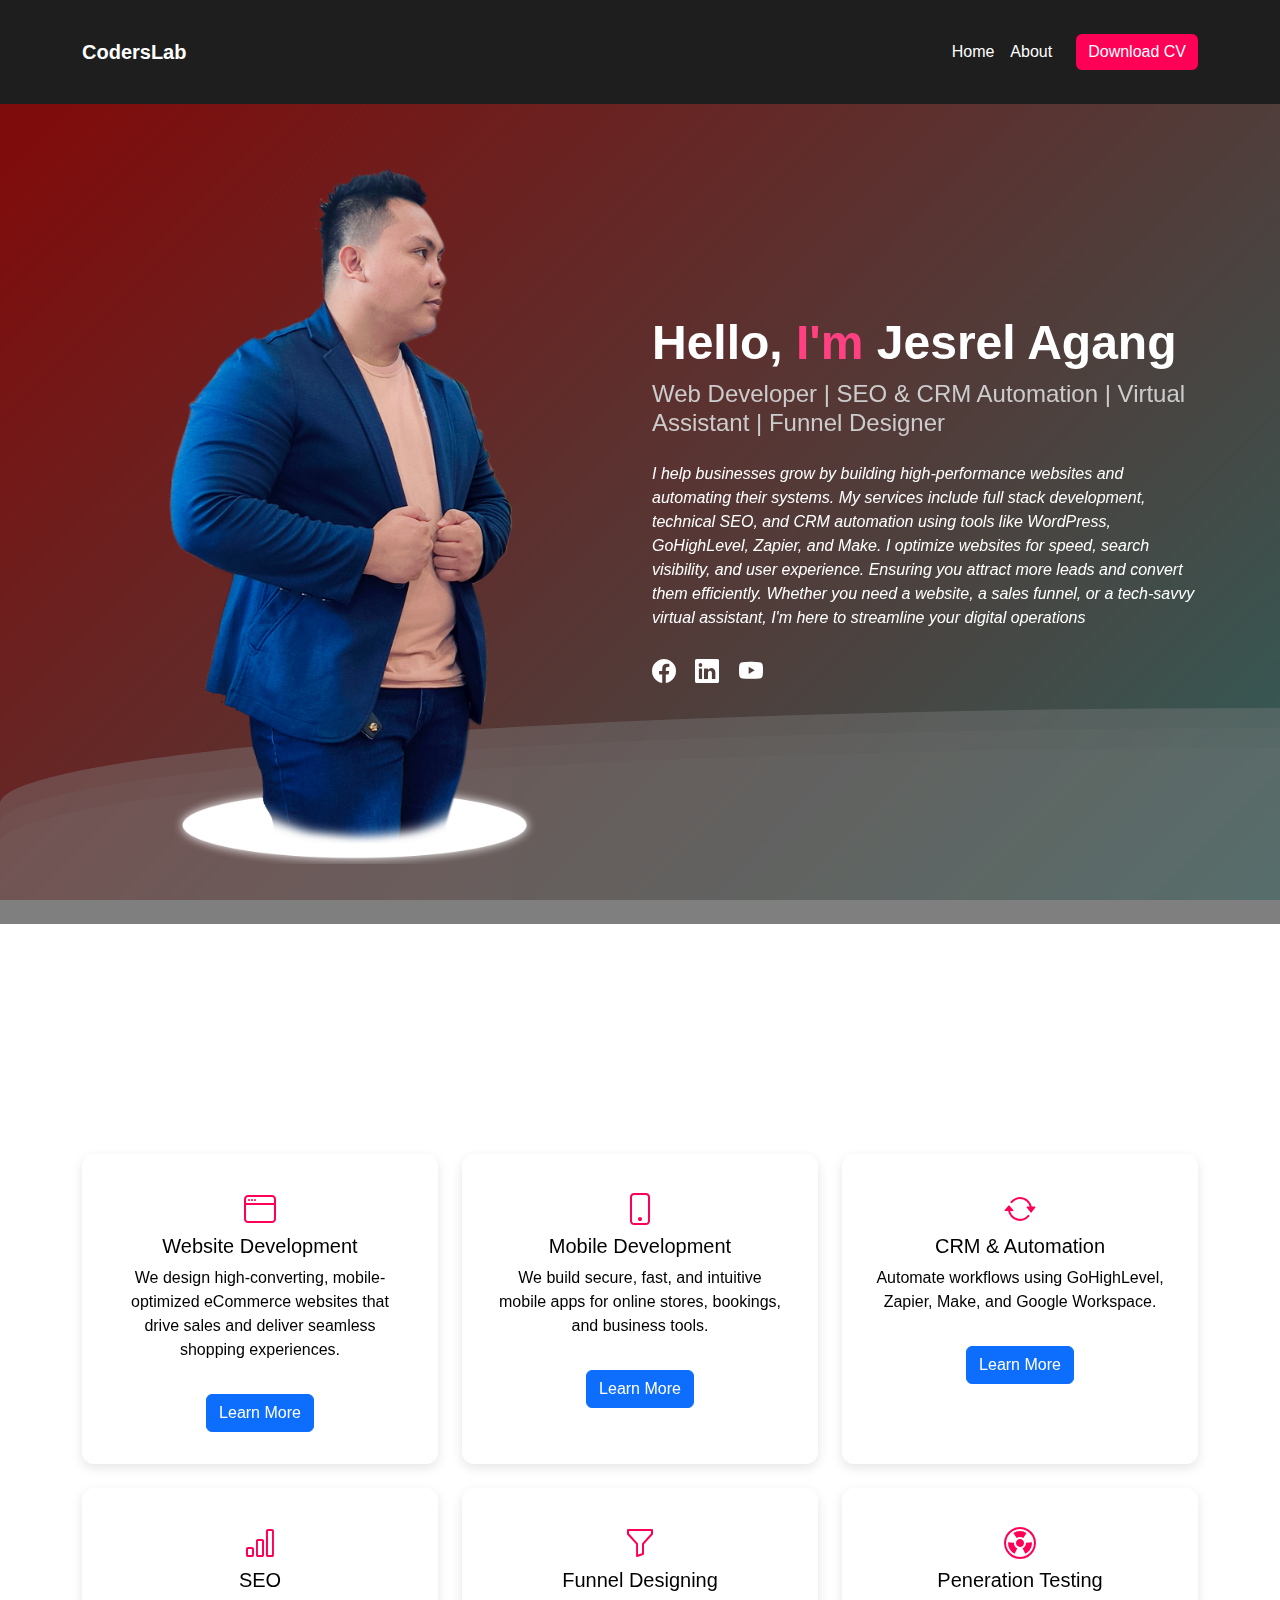
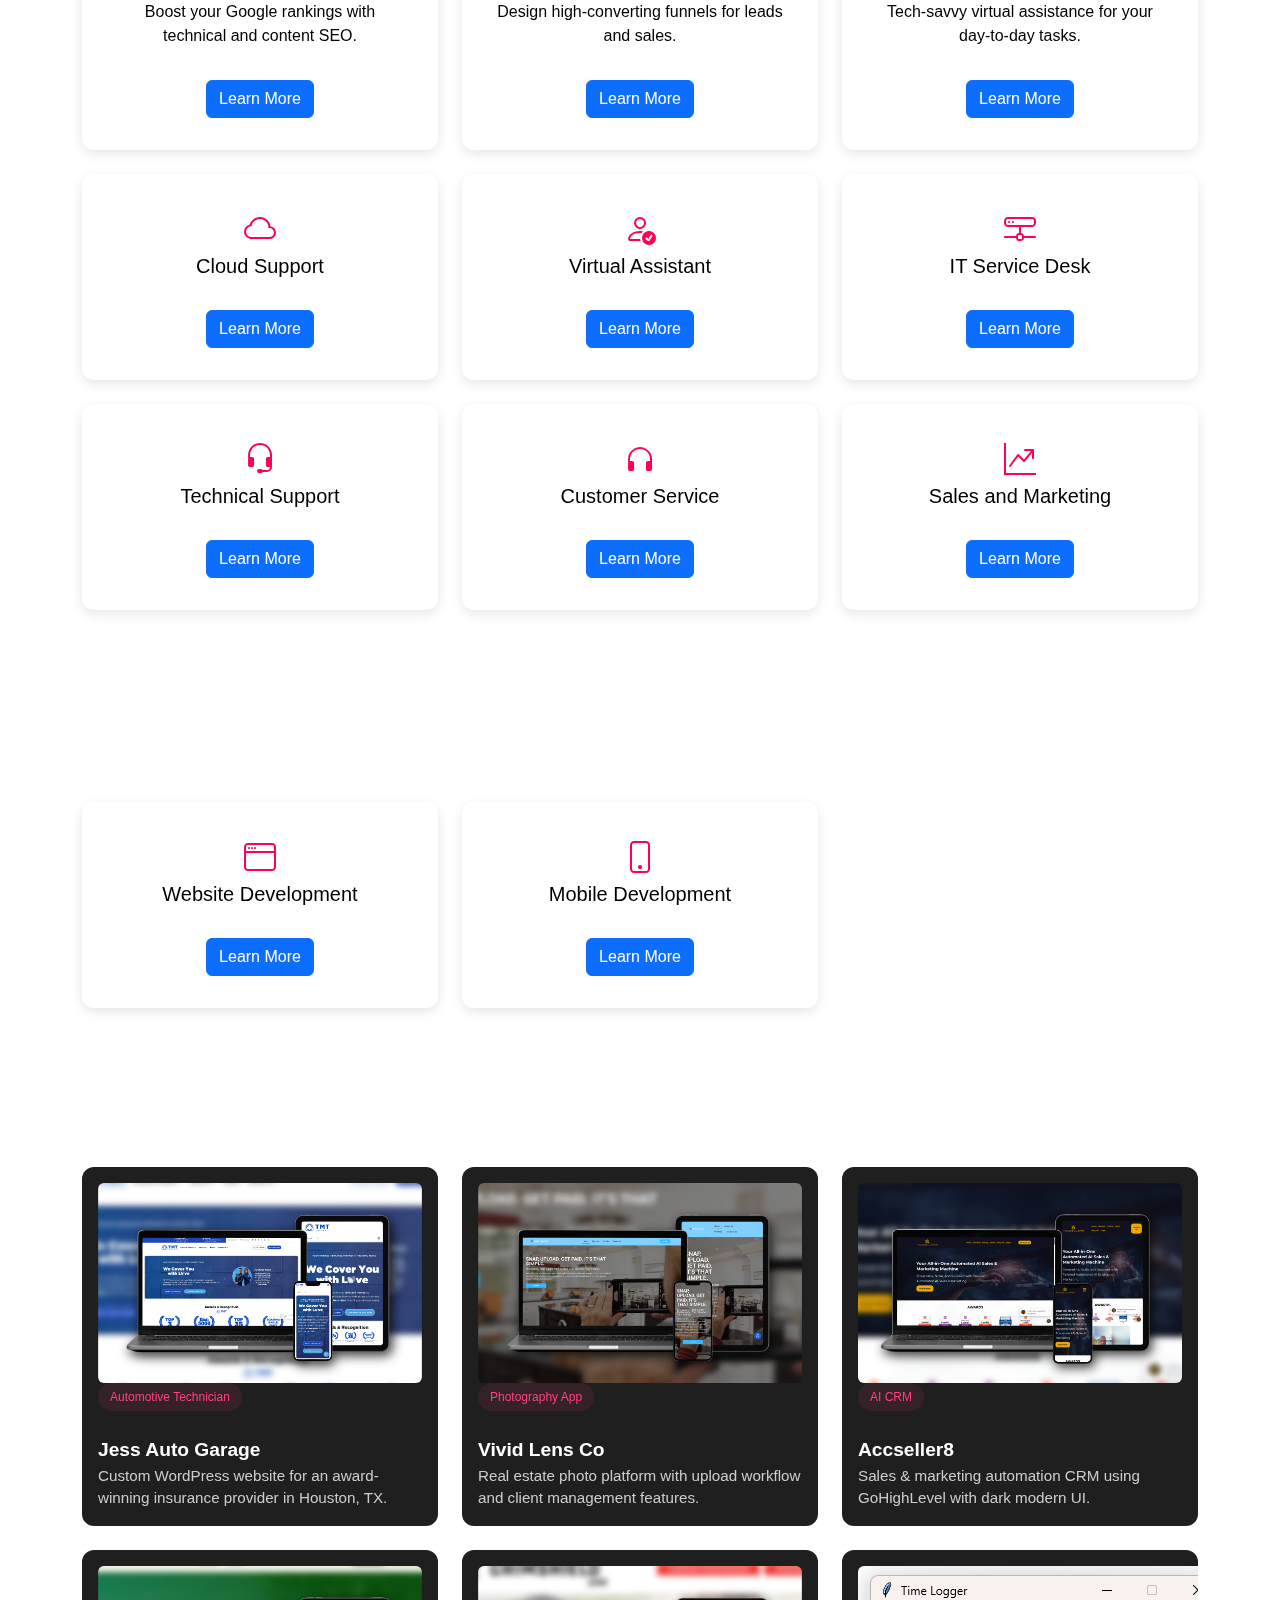
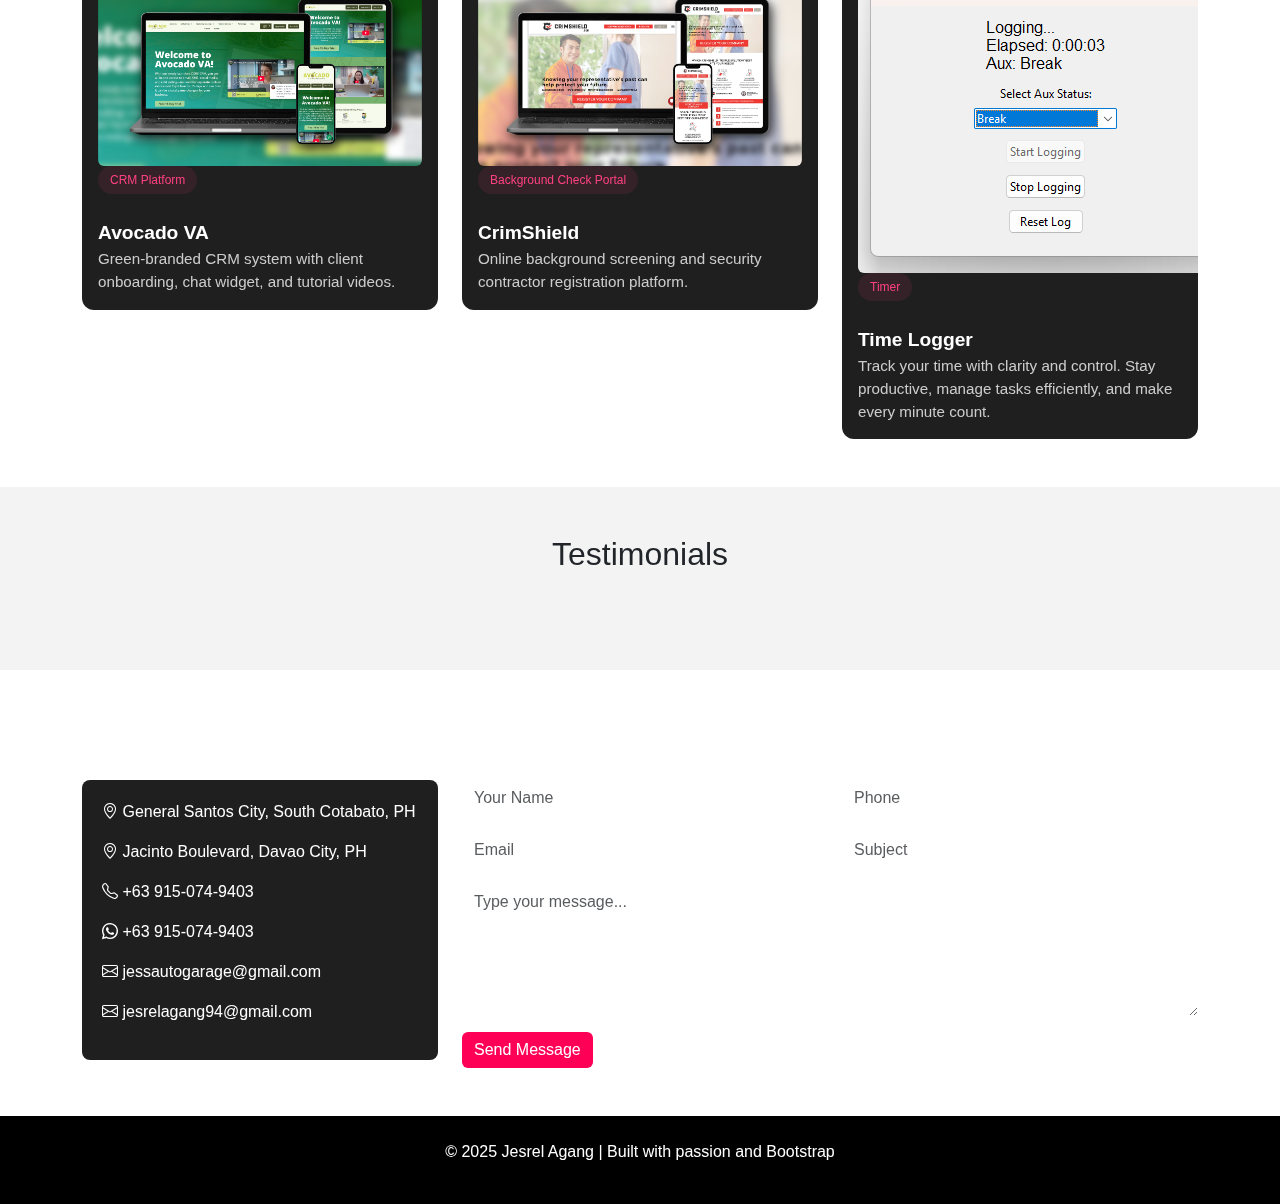
<file: index.html>
<!DOCTYPE html>
<html lang="en">
<head>
  <meta charset="UTF-8">
  <meta name="viewport" content="width=device-width, initial-scale=1.0">
  <title>Jesrel Agang | Full Stack Developer</title>
  <link href="https://cdn.jsdelivr.net/npm/bootstrap@5.3.0/dist/css/bootstrap.min.css" rel="stylesheet">
  <link rel="stylesheet" href="https://cdn.jsdelivr.net/npm/bootstrap-icons@1.10.5/font/bootstrap-icons.css">
  <link rel="stylesheet" href="https://cdnjs.cloudflare.com/ajax/libs/animate.css/4.1.1/animate.min.css"/>
  <link href="assets/css/app.css" rel="stylesheet">
</head>
<body>
  <!-- Animated Background Waves -->
  <div class="wave"></div>
  <div class="wave"></div>
  <div class="wave"></div>
  <div class="wave"></div>
  <div class="wave"></div>
  <div class="wave"></div>
  

  <nav class="navbar navbar-expand-lg ">
    <div class="container">
      <a class="navbar-brand fw-bold" href="#">CodersLab</a>
      <button class="navbar-toggler" type="button" data-bs-toggle="collapse" data-bs-target="#navbarNav">
        <span class="navbar-toggler-icon"></span>
      </button>
      <div class="collapse navbar-collapse" id="navbarNav">
        <ul class="navbar-nav ms-auto">
          <li class="nav-item"><a class="nav-link" href="index.html">Home</a></li>
          <!-- <li class="nav-item"><a class="nav-link" href="coming-soon.html">Services</a></li>
          <li class="nav-item"><a class="nav-link" href="coming-soon.html">Portfolio</a></li>
          <li class="nav-item"><a class="nav-link" href="#contact">Contact</a></li>
          <li class="nav-item"><a class="nav-link" href="coming-soon.html">Testimonials</a></li>
          <li class="nav-item"><a class="nav-link" href="coming-soon.html">FAQs</a></li> -->
          <li class="nav-item"><a class="nav-link" href="about.html">About</a></li>
        </ul>
        <a href="#" class="btn btn-brand ms-3 animate__animated animate__swing animate__infinite">Download CV</a>
      </div>
    </div>
  </nav>

  <section class="hero animate-on-scroll">
    <div class="container">
      <div class="row align-items-center">
        <div class="col-md-6 text-center">
          <img src="assets/img/image1.png" alt="Jesrel Agang" class="img-fluid animate__animated animate__bounceInLeft" style="max-height: 700px;">
        </div>
        <div class="col-md-6">
          <h1 class="animate__animated animate__bounceInRight">Hello, <span style="color: #ff0057">I'm</span> Jesrel Agang</h1>
          <h4 class="animate__animated animate__bounceInRight">Web Developer | SEO & CRM Automation | Virtual Assistant | Funnel Designer</h4>
          <p class="mt-4 animate__animated animate__bounceInUp"><i>I help businesses grow by building high-performance websites and automating their systems. 
            My services include full stack development, technical SEO, and CRM automation using tools like WordPress, 
            GoHighLevel, Zapier, and Make. I optimize websites for speed, search visibility, and user experience. 
            Ensuring you attract more leads and convert them efficiently. Whether you need a website, a sales funnel, 
            or a tech-savvy virtual assistant, I'm here to streamline your digital operations</i></p>
          <div class="social-icons my-4 animate__animated animate__flipInY">
            <a href="https://www.facebook.com/profile.php?id=61575761345844" target="_blank" rel="noopener"><i class="bi bi-facebook"></i></a>
            <a href="https://www.linkedin.com/in/jesrelagang/" target="_blank" rel="noopener"><i class="bi bi-linkedin"></i></a>
            <a href="https://www.youtube.com/@CodersLab-j6n" target="_blank" rel="noopener"><i class="bi bi-youtube"></i></a>
          </div>
        </div>
      </div>
    </div>
  </section>

  <!-- <section class="stats py-5">
    <div class="container">
      <div class="row">
        <div class="col">
          <div class="number">10+</div>
          <div class="label">Years of Experience</div>
        </div>
        <div class="col">
          <div class="number">500+</div>
          <div class="label">Global Clients</div>
        </div>
        <div class="col">
          <div class="number">25+</div>
          <div class="label">Awards & Projects</div>
        </div>
      </div>
    </div>
  </section> -->

  <section id="services" class="section py-5 animate-on-scroll">
    <div class="container">
      <h2 class="text-white mb-5 text-center"><b>What I Do?</b></h2>
      <h1 class="text-white mb-5 text-center"><b>Professional Skills</b></h1>

      <!-- Replace all service cards inside #services with this -->
      <div class="row g-4">
        <div class="col-md-4">
          <div class="service-card h-100">
            <i class="bi bi-window"></i>
            <h5 id="webdev-title">Website Development</h5>
            <p id="webdev-desc" class="animate__animated animate__fadeIn"></p>
            <a href="services.html" class="btn btn-primary mt-3">Learn More</a>
          </div>
        </div>
        <div class="col-md-4">
          <div class="service-card h-100">
            <i class="bi bi-phone"></i>
            <h5 id="mobile-title">Mobile Development</h5>
            <p id="mobile-desc" class="animate__animated animate__fadeIn"></p>
            <a href="services.html" class="btn btn-primary mt-3">Learn More</a>
          </div>
        </div>
        <div class="col-md-4">
          <div class="service-card h-100">
            <i class="bi bi-arrow-repeat"></i>
            <h5 id="automation-title">CRM & Automation</h5>
            <p id="automation-desc" class="animate__animated animate__fadeIn"></p>
            <a href="services.html" class="btn btn-primary mt-3">Learn More</a>
          </div>
        </div>
        <div class="col-md-4">
          <div class="service-card h-100">
            <i class="bi bi-bar-chart"></i>
            <h5 id="seo-title">SEO</h5>
            <p id="seo-desc" class="animate__animated animate__fadeIn"></p>
            <a href="services.html" class="btn btn-primary mt-3">Learn More</a>
          </div>
        </div>
        <div class="col-md-4">
          <div class="service-card h-100">
            <i class="bi bi-funnel"></i>
            <h5 id="funnel-title">Funnel Designing</h5>
            <p id="funnel-desc" class="animate__animated animate__fadeIn"></p>
            <a href="services.html" class="btn btn-primary mt-3">Learn More</a>
          </div>
        </div>
        <div class="col-md-4">
          <div class="service-card h-100">
            <i class="bi bi-radioactive"></i>
            <h5 id="va-title">Peneration Testing</h5>
            <p id="va-desc" class="animate__animated animate__fadeIn"></p>
            <a href="services.html" class="btn btn-primary mt-3">Learn More</a>
          </div>
        </div>
        <div class="col-md-4">
          <div class="service-card h-100">
            <i class="bi bi-cloud"></i>
            <h5 id="va-title">Cloud Support</h5>
            <p id="va-desc" class="animate__animated animate__fadeIn"></p>
            <a href="services.html" class="btn btn-primary mt-3">Learn More</a>
          </div>
        </div>
        <div class="col-md-4">
          <div class="service-card h-100">
            <i class="bi bi-person-check"></i>
            <h5 id="va-title">Virtual Assistant</h5>
            <p id="va-desc" class="animate__animated animate__fadeIn"></p>
            <a href="services.html" class="btn btn-primary mt-3">Learn More</a>
          </div>
        </div>
        <div class="col-md-4">
          <div class="service-card h-100">
            <i class="bi bi-hdd-network"></i>
            <h5 id="va-title">IT Service Desk</h5>
            <p id="va-desc" class="animate__animated animate__fadeIn"></p>
            <a href="services.html" class="btn btn-primary mt-3">Learn More</a>
          </div>
        </div>
        <div class="col-md-4">
          <div class="service-card h-100">
            <i class="bi bi-headset"></i>
            <h5 id="va-title">Technical Support</h5>
            <p id="va-desc" class="animate__animated animate__fadeIn"></p>
            <a href="services.html" class="btn btn-primary mt-3">Learn More</a>
          </div>
        </div>
        <div class="col-md-4">
          <div class="service-card h-100">
            <i class="bi bi-headphones"></i>
            <h5 id="va-title">Customer Service</h5>
            <p id="va-desc" class="animate__animated animate__fadeIn"></p>
            <a href="services.html" class="btn btn-primary mt-3">Learn More</a>
          </div>
        </div>
        <div class="col-md-4">
          <div class="service-card h-100">
            <i class="bi bi-graph-up-arrow"></i>
            <h5 id="va-title">Sales and Marketing</h5>
            <p id="va-desc" class="animate__animated animate__fadeIn"></p>
            <a href="services.html" class="btn btn-primary mt-3">Learn More</a>
          </div>
        </div>
      </div>
    </div>
  </section>

  <section id="services" class="section py-5 animate-on-scroll">
    <div class="container">
      <h1 class="text-white mb-5 text-center"><b>Technical Skills</b></h1>

      <!-- Replace all service cards inside #services with this -->
      <div class="row g-4">
        <div class="col-md-4">
          <div class="service-card h-100">
            <i class="bi bi-window"></i>
            <h5 id="webdev-title">Website Development</h5>
            <p id="webdev-desc" class="animate__animated animate__fadeIn"></p>
            <a href="services.html" class="btn btn-primary mt-3">Learn More</a>
          </div>
        </div>
        <div class="col-md-4">
          <div class="service-card h-100">
            <i class="bi bi-phone"></i>
            <h5 id="mobile-title">Mobile Development</h5>
            <p id="mobile-desc" class="animate__animated animate__fadeIn"></p>
            <a href="services.html" class="btn btn-primary mt-3">Learn More</a>
          </div>
        </div>
        
      </div>
    </div>
  </section>

  <section class="container py-5 animate-on-scroll">
    <h2 class="text-white text-center mb-4 animate__animated animate__fadeInDown"><b>My Featured Projects</b></h2>
    <div class="row g-4">

      <!-- TMT Insurance -->
      <div class="col-md-4">
        <div class="project-card p-3">
          <img src="assets/img/tmt-insurance.png" alt="TMT Insurance" class="project-img rounded">
          <div class="tag">Automotive Technician</div>
          <div class="project-title">Jess Auto Garage</div>
          <div class="project-desc">Custom WordPress website for an award-winning insurance provider in Houston, TX.</div>
        </div>
      </div>

      <!-- Vivid Lens Co -->
      <div class="col-md-4">
        <div class="project-card p-3">
          <img src="assets/img/vivid-lens.png" alt="Vivid Lens Co" class="project-img rounded">
          <div class="tag">Photography App</div>
          <div class="project-title">Vivid Lens Co</div>
          <div class="project-desc">Real estate photo platform with upload workflow and client management features.</div>
        </div>
      </div>

      <!-- Accseller8 -->
      <div class="col-md-4">
        <div class="project-card p-3">
          <img src="assets/img/accseller8.png" alt="Accseller8" class="project-img rounded">
          <div class="tag">AI CRM</div>
          <div class="project-title">Accseller8</div>
          <div class="project-desc">Sales & marketing automation CRM using GoHighLevel with dark modern UI.</div>
        </div>
      </div>

      <!-- Avocado VA -->
      <div class="col-md-4">
        <div class="project-card p-3">
          <img src="assets/img/avocado-va.png" alt="Avocado VA" class="project-img rounded">
          <div class="tag">CRM Platform</div>
          <div class="project-title">Avocado VA</div>
          <div class="project-desc">Green-branded CRM system with client onboarding, chat widget, and tutorial videos.</div>
        </div>
      </div>

      <!-- Crimshield -->
      <div class="col-md-4">
        <div class="project-card p-3">
          <img src="assets/img/crimshield.png" alt="CrimShield" class="project-img rounded">
          <div class="tag">Background Check Portal</div>
          <div class="project-title">CrimShield</div>
          <div class="project-desc">Online background screening and security contractor registration platform.</div>
        </div>
      </div>

      <!-- Tori Skin -->
      <!-- <div class="col-md-4">
        <div class="project-card p-3">
          <a href="https://jessautogarage.github.io/porfolio-tori-ecommerce/" target="_blank" rel="noopener"><img src="assets/img/tori-skin.jpg" alt="Tori Skin" class="project-img rounded"></a>
          <div class="tag">Ecommerce</div>
          <div class="project-title">Tori Skin</div>
          <div class="project-desc">Ecommerce beauty products. Shop confidently, embrace self-care, and let your inner radiance shine.</div>
        </div>
      </div> -->

      
      <div class="col-md-4">
        <div class="project-card p-3">
          <a href="#" target="_blank" rel="noopener"><img src="assets/img/timelogger.png" alt="Time Logger" class="timelogger-img rounded"></a>
          <div class="tag">Timer</div>
          <div class="project-title">Time Logger</div>
          <div class="project-desc">Track your time with clarity and control. Stay productive, manage tasks efficiently, and make every minute count.</div>
        </div>
      </div>

      <!-- <div class="col-md-4">
        <div class="project-card p-3">
          <a href="#" target="_blank" rel="noopener"><img src="assets/img/ghl/1.png" alt="Time Logger" class="timelogger-img rounded"></a>
          <div class="tag">GHL</div>
          <div class="project-title">Time Logger</div>
          <div class="project-desc">All GHL Automations.</div>
        </div>
      </div> -->

    </div>
  </section>


  <section class="testimonials-section py-5 animate-on-scroll" style="background-color: #f3f3f3;">
    <div class="container">
      <h2 class="text-center mb-5">Testimonials</h2>
      <div class="row g-4">
        <!-- Elfsight Google Reviews | Untitled Google Reviews -->
        <script src="https://static.elfsight.com/platform/platform.js" async></script>
        <div class="elfsight-app-2e6d9a6b-aa36-4592-ad84-532c26dd3b9d" data-elfsight-app-lazy></div>
      </div>
    </div>
  </section>
  


  <section id="contact" class="section pt-5 animate-on-scroll">
    <div class="container">
      <h2 class="text-white mb-4 text-center"><b>Contact Me</b></h2>
      <div class="row g-4">
        <div class="col-md-4">
          <div class="contact-box text-white">
            <p><i class="bi bi-geo-alt"></i> General Santos City, South Cotabato, PH</p>
            <p><i class="bi bi-geo-alt"></i> Jacinto Boulevard, Davao City, PH</p>
            <p><i class="bi bi-telephone"></i> +63 915-074-9403</p>
            <p><i class="bi bi-whatsapp"></i> +63 915-074-9403</p>
            <p><i class="bi bi-envelope"></i> jessautogarage@gmail.com</p>
            <p><i class="bi bi-envelope"></i> jesrelagang94@gmail.com</p>
          </div>
        </div>
        <div class="col-md-8">
          <form id="contact-form" action="https://hook.us2.make.com/wc31hjaamu5b67newk23n2xit1emgisp" method="POST">
            <div class="row mb-3">
              <div class="col">
                <input type="text" class="form-control bg-white text-dark" placeholder="Your Name" name="name" required>
              </div>
              <div class="col">
                <input type="text" class="form-control bg-white text-dark" placeholder="Phone" name="phone">
              </div>
            </div>
            <div class="row mb-3">
              <div class="col">
                <input type="email" class="form-control bg-white text-dark" placeholder="Email" name="email" required>
              </div>
              <div class="col">
                <input type="text" class="form-control bg-white text-dark" placeholder="Subject" name="subject">
              </div>
            </div>
            <div class="mb-3">
              <textarea class="form-control bg-white text-dark" rows="5" placeholder="Type your message..." name="message" required></textarea>
            </div>
            <button id="submit-btn" type="submit" class="btn btn-brand">
              <span id="btn-text">Send Message</span>
              <span id="btn-spinner" class="spinner-border spinner-border-sm d-none" role="status" aria-hidden="true"></span>
            </button>
          </form>
          <!-- Success Message Container -->
          <div id="form-success" class="alert alert-success mt-3 d-none">
            ✅ Your message has been sent! Thank you.
          </div>
        </div>
      </div>
    </div>
  </section>

  <!-- Discovery Call Popup -->
  <div id="discoveryPopup" class="popup-overlay">
    <div class="popup-content text-dark bg-white p-4 rounded shadow">
      <button type="button" class="btn-close float-end" aria-label="Close" onclick="closeDiscoveryPopup()"></button>
      <h4 class="mb-3">Book a Free Discovery Call</h4>
      <p class="mb-3">Get expert help with your website, automation, or funnels so you can focus on growing, not grinding.</p>
      <form action="https://hook.us2.make.com/wc31hjaamu5b67newk23n2xit1emgisp" method="POST">
        <input type="text" name="name" class="form-control bg-white text-dark mb-2" style="border: 1px solid black;" placeholder="Your Name" required>
        <input type="email" name="email" class="form-control bg-white text-dark mb-2" style="border: 1px solid black;" placeholder="Your Email" required>
        <input type="date" name="preferred_date" class="form-control bg-white text-dark mb-2" style="border: 1px solid black;" required>
        <input type="time" name="preferred_time" class="form-control bg-white text-dark mb-2" style="border: 1px solid black;" required>
        <input type="hidden" id="timezone" name="timezone">
        <textarea name="message" class="form-control bg-white text-dark mb-3" rows="3" style="border: 1px solid black;" placeholder="What would you like to discuss?" required></textarea>
        <button type="submit" class="btn btn-primary w-100">Book Call</button>
      </form>      
    </div>
  </div>



  <footer class="footer text-center bg-black text-white py-4 mt-5">
    <p>© 2025 Jesrel Agang | Built with passion and Bootstrap</p>
  </footer>

  <script>
    document.addEventListener("DOMContentLoaded", () => {
      const elements = document.querySelectorAll(".animate-on-scroll");

      const observer = new IntersectionObserver((entries) => {
        entries.forEach(entry => {
          if (entry.isIntersecting) {
            entry.target.classList.add("visible");
          } else {
            entry.target.classList.remove("visible"); // re-animates on scroll up
          }
        });
      }, {
        threshold: .1
      });

      elements.forEach(el => observer.observe(el));
    });
  </script>



  <script src="https://cdn.jsdelivr.net/npm/bootstrap@5.3.0/dist/js/bootstrap.bundle.min.js"></script>
  <script src="assets/js/app.js"></script>
  
</body>
</html>
</file>
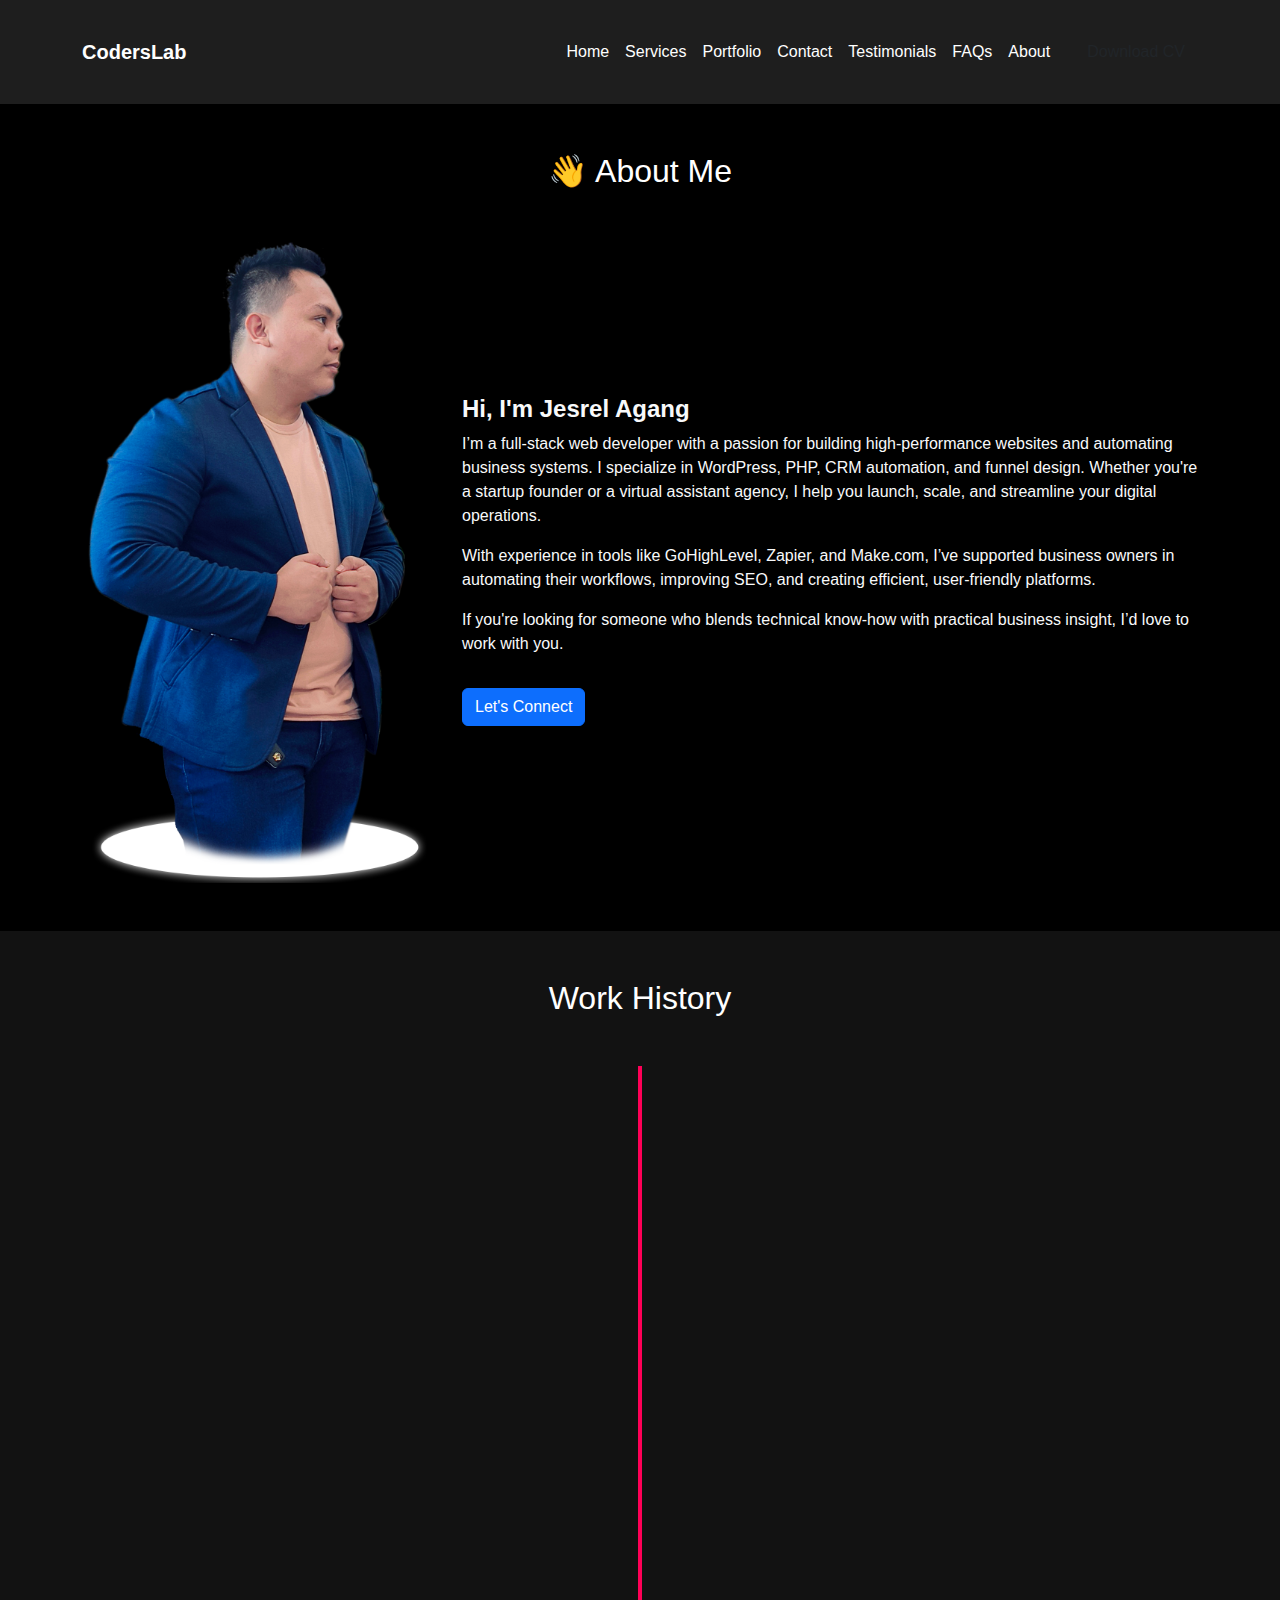
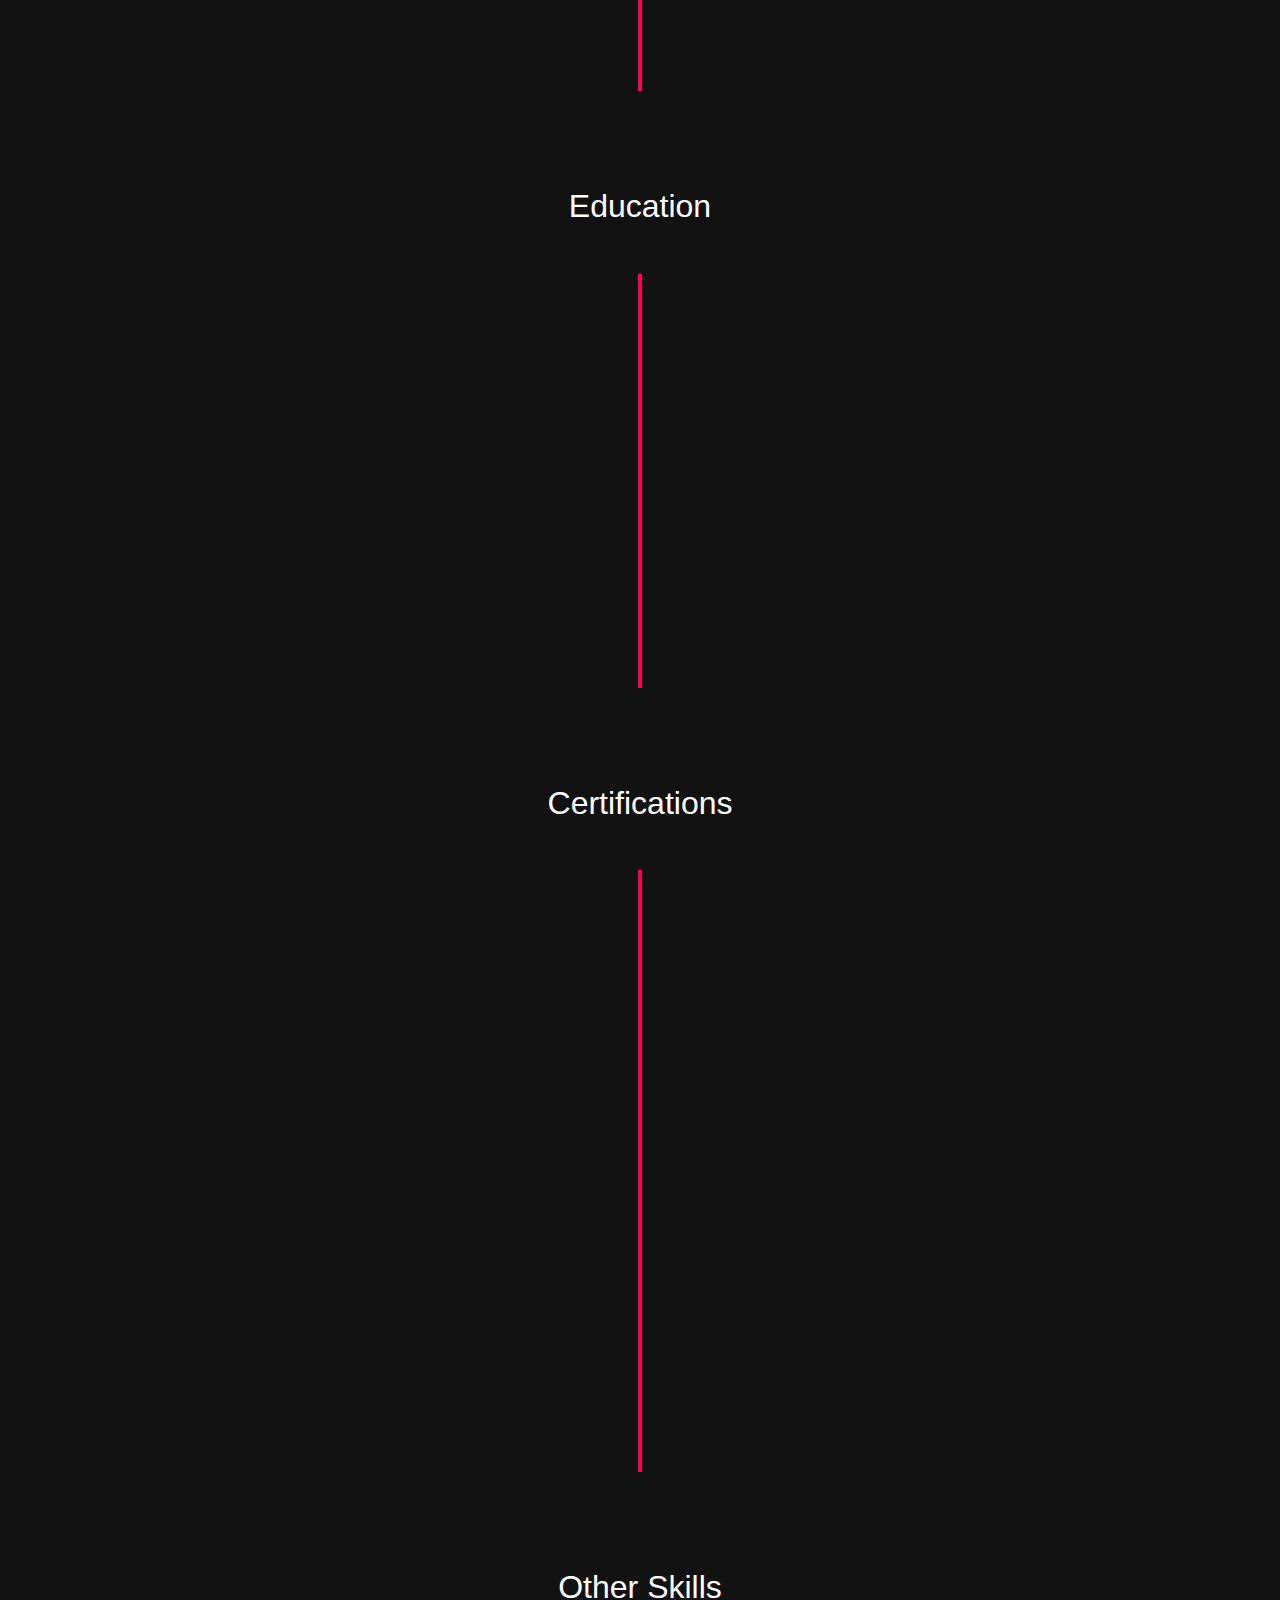
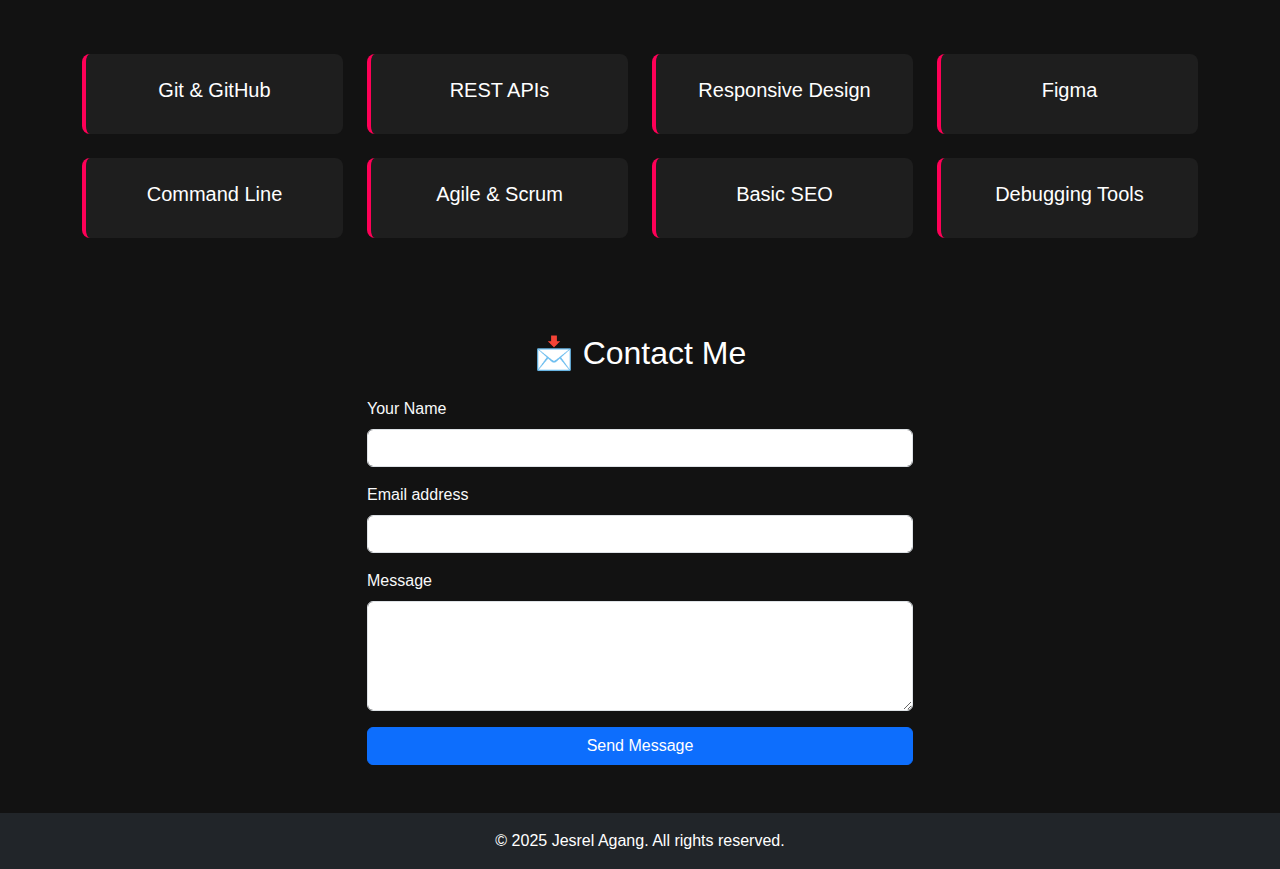
<file: about.html>
<!DOCTYPE html>
<html lang="en">
<head>
  <meta charset="UTF-8">
  <meta name="viewport" content="width=device-width, initial-scale=1.0">
  <title>About Jesrel Agang</title>
  <link href="https://cdn.jsdelivr.net/npm/bootstrap@5.3.0/dist/css/bootstrap.min.css" rel="stylesheet">
  <link rel="stylesheet" href="https://cdn.jsdelivr.net/npm/bootstrap-icons@1.10.5/font/bootstrap-icons.css">
  <link rel="stylesheet" href="assets/css/about.css">
</head>
<body>

  <nav class="navbar navbar-expand-lg ">
    <div class="container">
      <a class="navbar-brand fw-bold" href="#">CodersLab</a>
      <button class="navbar-toggler" type="button" data-bs-toggle="collapse" data-bs-target="#navbarNav">
        <span class="navbar-toggler-icon"></span>
      </button>
      <div class="collapse navbar-collapse" id="navbarNav">
        <ul class="navbar-nav ms-auto">
          <li class="nav-item"><a class="nav-link" href="index.html">Home</a></li>
          <li class="nav-item"><a class="nav-link" href="coming-soon.html">Services</a></li>
          <li class="nav-item"><a class="nav-link" href="coming-soon.html">Portfolio</a></li>
          <li class="nav-item"><a class="nav-link" href="#contact">Contact</a></li>
          <li class="nav-item"><a class="nav-link" href="coming-soon.html">Testimonials</a></li>
          <li class="nav-item"><a class="nav-link" href="coming-soon.html">FAQs</a></li>
          <li class="nav-item"><a class="nav-link" href="about.html">About</a></li>
        </ul>
        <a href="#" class="btn btn-brand ms-3 animate__animated animate__swing animate__infinite">Download CV</a>
      </div>
    </div>
  </nav>

  <section id="about" class="py-5 bg-black">
    <div class="container">
      <h2 class="text-center mb-5">👋 About Me</h2>
      <div class="row align-items-center">
        <div class="col-md-4">
          <img src="assets/img/image1.png" alt="Jesrel Agang" class="img-fluid rounded shadow">
        </div>
        <div class="col-md-8">
          <h4 class="fw-bold">Hi, I'm Jesrel Agang</h4>
          <p>I’m a full-stack web developer with a passion for building high-performance websites and automating business systems. I specialize in WordPress, PHP, CRM automation, and funnel design. Whether you're a startup founder or a virtual assistant agency, I help you launch, scale, and streamline your digital operations.</p>

          <p>With experience in tools like GoHighLevel, Zapier, and Make.com, I’ve supported business owners in automating their workflows, improving SEO, and creating efficient, user-friendly platforms.</p>

          <p>If you're looking for someone who blends technical know-how with practical business insight, I’d love to work with you.</p>

          <a href="#contact" class="btn btn-primary mt-3">Let's Connect</a>
        </div>
      </div>
    </div>
  </section>

  

  <section class="container py-5">
    <h2 class="text-center mb-5">Work History</h2>
    <div class="timeline">
      <div class="timeline-item left" style="animation-delay: 0.1s;">
        <div class="content">
          <h5>Frontend Developer</h5>
          <h6 class="text-muted">TechCorp Inc. | Jan 2022 – Present</h6>
          <p>Built responsive interfaces using HTML, CSS, JavaScript, and React.</p>
        </div>
      </div>
      <div class="timeline-item right" style="animation-delay: 0.3s;">
        <div class="content">
          <h5>Web Designer</h5>
          <h6 class="text-muted">Creative Studio | Jun 2020 – Dec 2021</h6>
          <p>Designed modern UIs and implemented responsive layouts for various clients.</p>
        </div>
      </div>
      <div class="timeline-item left" style="animation-delay: 0.5s;">
        <div class="content">
          <h5>Intern Developer</h5>
          <h6 class="text-muted">Startup Labs | Jan 2020 – May 2020</h6>
          <p>Assisted in frontend development and participated in code reviews and standups.</p>
        </div>
      </div>
    </div>
  </section>




  <section class="container py-5">
    <h2 class="text-center mb-5">Education</h2>
    <div class="timeline">
      <div class="timeline-item left" style="animation-delay: 0.1s;">
        <div class="content">
          <h5>Bachelor of Science in Computer Science</h5>
          <h6 class="text-muted">University of Tech | 2016 – 2020</h6>
          <p>Focused on software development, data structures, and web technologies.</p>
        </div>
      </div>
      <div class="timeline-item right" style="animation-delay: 0.3s;">
        <div class="content">
          <h5>High School Diploma</h5>
          <h6 class="text-muted">Central High School | 2012 – 2016</h6>
          <p>Graduated with honors in mathematics and science.</p>
        </div>
      </div>
    </div>
  </section>

  <section class="container py-5">
    <h2 class="text-center mb-5">Certifications</h2>
    <div class="timeline">
      <div class="timeline-item left" style="animation-delay: 0.1s;">
        <div class="content">
          <h5>Frontend Developer Certification</h5>
          <h6 class="text-muted">freeCodeCamp | 2021</h6>
          <p>Mastered HTML, CSS, JavaScript, and responsive design projects.</p>
        </div>
      </div>
      <div class="timeline-item right" style="animation-delay: 0.3s;">
        <div class="content">
          <h5>JavaScript Algorithms and Data Structures</h5>
          <h6 class="text-muted">Coursera | 2022</h6>
          <p>Completed 40+ coding exercises and challenges focused on JS and algorithms.</p>
        </div>
      </div>
      <div class="timeline-item left" style="animation-delay: 0.5s;">
        <div class="content">
          <h5>React.js Essentials</h5>
          <h6 class="text-muted">Udemy | 2023</h6>
          <p>Developed real-world projects and learned React hooks, state, and routing.</p>
        </div>
      </div>
    </div>
  </section>
  


  <section class="container py-5">
    <h2 class="text-center mb-5">Other Skills</h2>
    <div class="row g-4 text-center">
      <div class="col-6 col-md-4 col-lg-3">
        <div class="skill-card p-4 rounded-3">
          <h5>Git & GitHub</h5>
        </div>
      </div>
      <div class="col-6 col-md-4 col-lg-3">
        <div class="skill-card p-4 rounded-3">
          <h5>REST APIs</h5>
        </div>
      </div>
      <div class="col-6 col-md-4 col-lg-3">
        <div class="skill-card p-4 rounded-3">
          <h5>Responsive Design</h5>
        </div>
      </div>
      <div class="col-6 col-md-4 col-lg-3">
        <div class="skill-card p-4 rounded-3">
          <h5>Figma</h5>
        </div>
      </div>
      <div class="col-6 col-md-4 col-lg-3">
        <div class="skill-card p-4 rounded-3">
          <h5>Command Line</h5>
        </div>
      </div>
      <div class="col-6 col-md-4 col-lg-3">
        <div class="skill-card p-4 rounded-3">
          <h5>Agile & Scrum</h5>
        </div>
      </div>
      <div class="col-6 col-md-4 col-lg-3">
        <div class="skill-card p-4 rounded-3">
          <h5>Basic SEO</h5>
        </div>
      </div>
      <div class="col-6 col-md-4 col-lg-3">
        <div class="skill-card p-4 rounded-3">
          <h5>Debugging Tools</h5>
        </div>
      </div>
    </div>
  </section>
  
  
  
  
  
  

  <section id="contact" class="py-5">
    <div class="container">
      <h2 class="text-center mb-4">📩 Contact Me</h2>
      <div class="row justify-content-center">
        <div class="col-md-6">
          <form action="#" method="POST">
            <div class="mb-3">
              <label for="name" class="form-label">Your Name</label>
              <input type="text" class="form-control" id="name" required>
            </div>
            <div class="mb-3">
              <label for="email" class="form-label">Email address</label>
              <input type="email" class="form-control" id="email" required>
            </div>
            <div class="mb-3">
              <label for="message" class="form-label">Message</label>
              <textarea class="form-control" id="message" rows="4" required></textarea>
            </div>
            <button type="submit" class="btn btn-primary w-100">Send Message</button>
          </form>
        </div>
      </div>
    </div>
  </section>

  

  <footer class="footer bg-dark text-white text-center py-3">
    <p class="mb-0">&copy; 2025 Jesrel Agang. All rights reserved.</p>
  </footer>

  <script src="https://cdn.jsdelivr.net/npm/bootstrap@5.3.0/dist/js/bootstrap.bundle.min.js"></script>
  <script>
    const contents = document.querySelectorAll('.timeline-item .content');
    const observer = new IntersectionObserver((entriesList) => {
      entriesList.forEach(entry => {
        if (entry.isIntersecting) {
          entry.target.style.animationDelay = entry.target.parentElement.style.animationDelay || '0s';
          entry.target.classList.add('animate');
        }
      });
    }, { threshold: 0.1 });

    contents.forEach(item => observer.observe(item));
  </script>
</body>
</html>
</file>
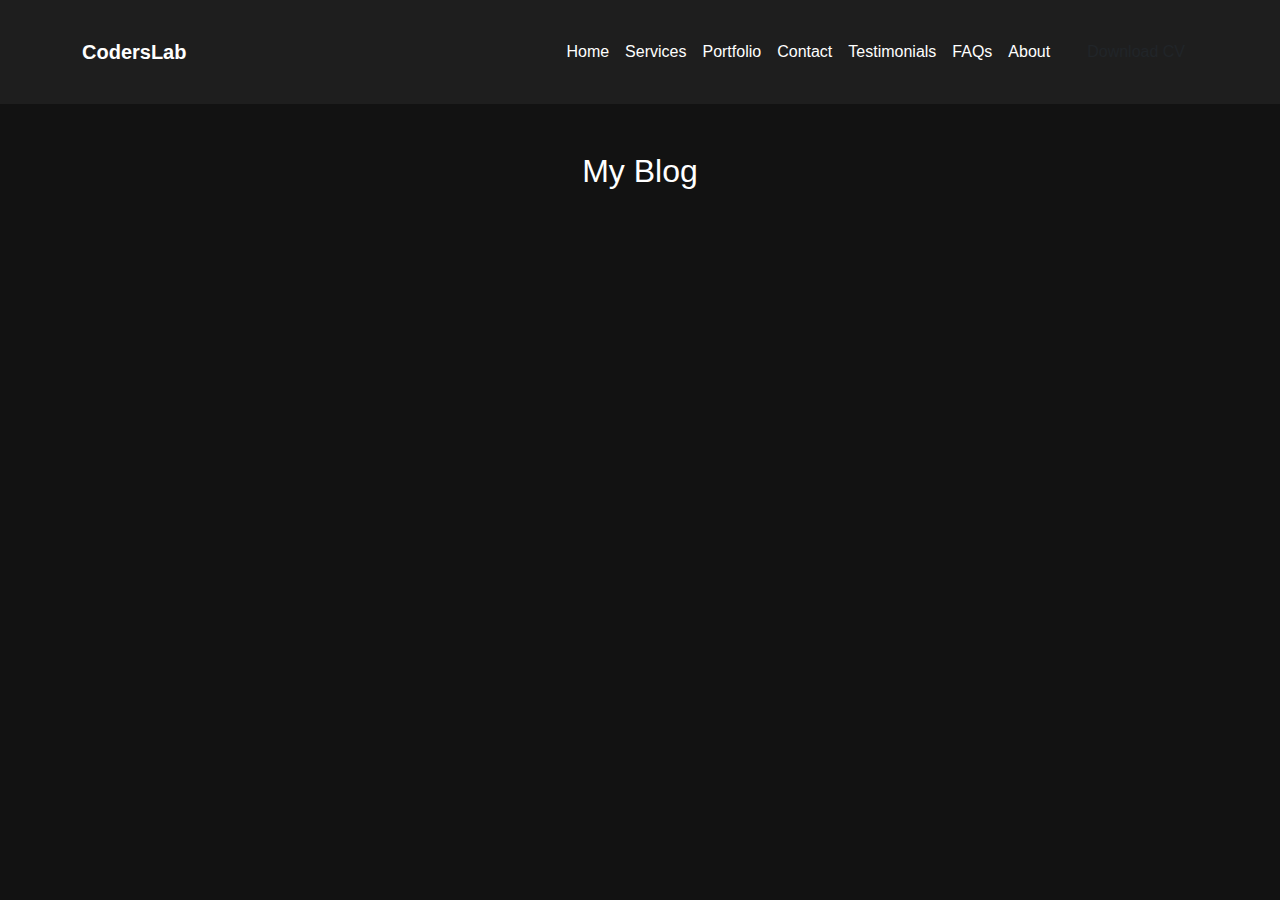
<file: blog.html>
<!DOCTYPE html>
<html lang="en">
<head>
  <meta charset="UTF-8" />
  <meta name="viewport" content="width=device-width, initial-scale=1.0"/>
  <title>Blog</title>
  <link href="https://cdn.jsdelivr.net/npm/bootstrap@5.3.0/dist/css/bootstrap.min.css" rel="stylesheet">
  <link rel="stylesheet" href="assets/css/blog.css">
  <style>
    body {
      background-color: #121212;
      color: #f8f9fa;
      font-family: Arial, sans-serif;
    }

    .blog-card {
      background-color: #1e1e1e;
      border-left: 5px solid #ff0057;
      padding: 1.5rem;
      border-radius: 0.75rem;
      box-shadow: 0 0 10px rgba(0,0,0,0.4);
      transition: transform 0.3s ease, box-shadow 0.3s ease;
      opacity: 0;
      transform: translateY(30px);
      animation: fadeSlideUp 0.8s ease forwards;
    }

    .blog-card:hover {
      transform: translateY(-5px);
      box-shadow: 0 0 20px #ff0057aa;
    }

    .blog-card h5 {
      color: #ffffff;
    }

    .blog-card .date {
      font-size: 0.9rem;
      color: #bbbbbb;
    }

    @keyframes fadeSlideUp {
      to {
        opacity: 1;
        transform: translateY(0);
      }
    }

    h2 {
      color: #ffffff;
    }
  </style>
</head>
<body>
   <nav class="navbar navbar-expand-lg ">
      <div class="container">
        <a class="navbar-brand fw-bold" href="#">CodersLab</a>
        <button class="navbar-toggler" type="button" data-bs-toggle="collapse" data-bs-target="#navbarNav">
          <span class="navbar-toggler-icon"></span>
        </button>
        <div class="collapse navbar-collapse" id="navbarNav">
          <ul class="navbar-nav ms-auto">
            <li class="nav-item"><a class="nav-link" href="index.html">Home</a></li>
            <li class="nav-item"><a class="nav-link" href="coming-soon.html">Services</a></li>
            <li class="nav-item"><a class="nav-link" href="coming-soon.html">Portfolio</a></li>
            <li class="nav-item"><a class="nav-link" href="#contact">Contact</a></li>
            <li class="nav-item"><a class="nav-link" href="coming-soon.html">Testimonials</a></li>
            <li class="nav-item"><a class="nav-link" href="coming-soon.html">FAQs</a></li>
            <li class="nav-item"><a class="nav-link" href="about.html">About</a></li>
          </ul>
          <a href="#" class="btn btn-brand ms-3 animate__animated animate__swing animate__infinite">Download CV</a>
        </div>
      </div>
    </nav>

  <section class="container py-5">
    <h2 class="text-center mb-5">My Blog</h2>
    <div class="row g-4">
      <div class="col-md-6" style="animation-delay: 0.1s;">
        <div class="blog-card">
          <h5>How I Built My Portfolio Website</h5>
          <p class="date">April 12, 2024</p>
          <p>A walk-through of tools, frameworks, and tips I used to build my personal site from scratch.</p>
          <a href="#" class="text-decoration-none text-pink">Read more →</a>
        </div>
      </div>
      <div class="col-md-6" style="animation-delay: 0.2s;">
        <div class="blog-card">
          <h5>Top 5 VS Code Extensions I Use Daily</h5>
          <p class="date">March 29, 2024</p>
          <p>Speed up your workflow with these essential extensions for frontend developers.</p>
          <a href="#" class="text-decoration-none text-pink">Read more →</a>
        </div>
      </div>
      <div class="col-md-6" style="animation-delay: 0.3s;">
        <div class="blog-card">
          <h5>JavaScript Tricks Every Beginner Should Know</h5>
          <p class="date">February 15, 2024</p>
          <p>Learn about scope, closures, and practical tips for debugging JavaScript.</p>
          <a href="#" class="text-decoration-none text-pink">Read more →</a>
        </div>
      </div>
      <div class="col-md-6" style="animation-delay: 0.4s;">
        <div class="blog-card">
          <h5>Designing with Figma: My Workflow</h5>
          <p class="date">January 10, 2024</p>
          <p>A guide to creating clean, developer-friendly UI designs in Figma.</p>
          <a href="#" class="text-decoration-none text-pink">Read more →</a>
        </div>
      </div>
    </div>
  </section>

  <script>
    const cards = document.querySelectorAll('.blog-card');
    const observer = new IntersectionObserver((entriesList) => {
      entriesList.forEach(entry => {
        if (entry.isIntersecting) {
          entry.target.style.animationDelay = entry.target.parentElement.style.animationDelay || '0s';
          entry.target.classList.add('animate');
        }
      });
    }, { threshold: 0.1 });

    cards.forEach(card => observer.observe(card));
  </script>
</body>
</html>
</file>
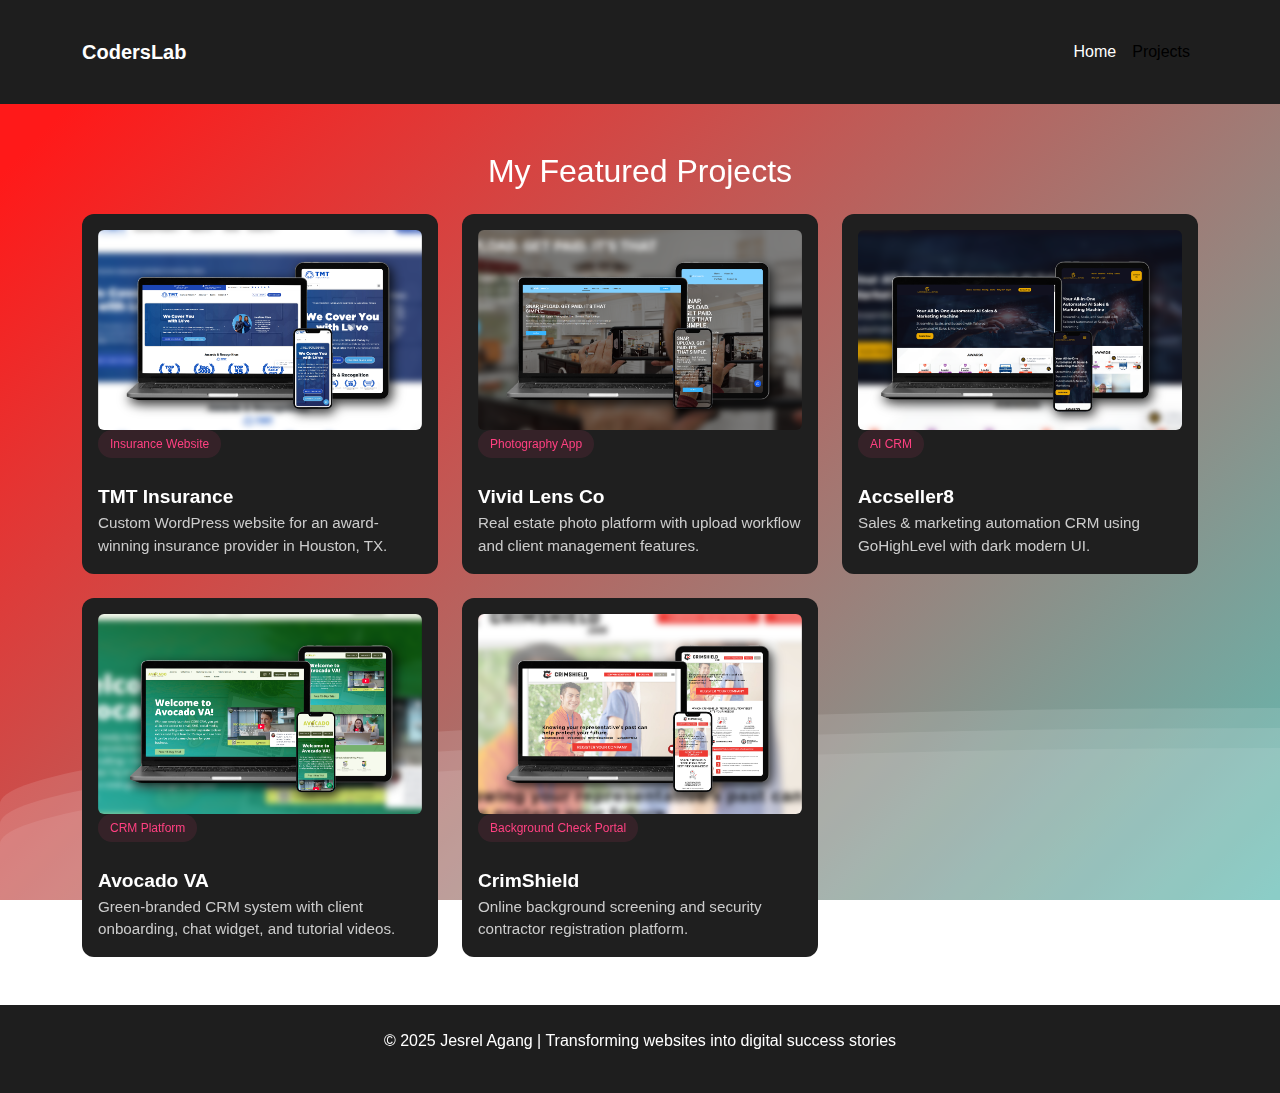
<file: portfolio.html>
<!DOCTYPE html>
<html lang="en">
<head>
  <meta charset="UTF-8" />
  <meta name="viewport" content="width=device-width, initial-scale=1.0"/>
  <title>Portfolio | Jesrel Agang</title>
  <link href="https://cdn.jsdelivr.net/npm/bootstrap@5.3.0/dist/css/bootstrap.min.css" rel="stylesheet"/>
  <link rel="stylesheet" href="https://cdn.jsdelivr.net/npm/bootstrap-icons@1.10.5/font/bootstrap-icons.css"/>
  <link rel="stylesheet" href="https://cdnjs.cloudflare.com/ajax/libs/animate.css/4.1.1/animate.min.css"/>
  <link href="assets/css/app.css" rel="stylesheet"/>
  <style>
    .project-title {
      font-size: 1.2rem;
      font-weight: bold;
      margin-top: 15px;
      color: #fff;
    }
    .project-desc {
      font-size: 0.95rem;
      color: #ccc;
    }
    .project-card {
      background-color: #1f1f1f;
      border-radius: 12px;
      overflow: hidden;
      transition: transform 0.3s ease;
    }
    .project-card:hover {
      transform: translateY(-8px);
      box-shadow: 0 10px 25px rgba(255, 0, 87, 0.2);
    }
    .project-img {
      width: 100%;
      height: 200px;
      object-fit: cover;
    }
    .tag {
      font-size: 0.75rem;
      color: #ff4081;
      background-color: rgba(255, 64, 129, 0.1);
      padding: 5px 12px;
      border-radius: 50px;
      display: inline-block;
      margin-bottom: 10px;
    }
  </style>
</head>
<body>

  <div class="wave"></div>
  <div class="wave"></div>
  <div class="wave"></div>

  <nav class="navbar navbar-expand-lg">
    <div class="container">
      <a class="navbar-brand fw-bold" href="#">CodersLab</a>
      <button class="navbar-toggler" type="button" data-bs-toggle="collapse" data-bs-target="#navbarNav">
        <span class="navbar-toggler-icon"></span>
      </button>
      <div class="collapse navbar-collapse" id="navbarNav">
        <ul class="navbar-nav ms-auto">
          <li class="nav-item"><a class="nav-link" href="index.html">Home</a></li>
          <li class="nav-item"><a class="nav-link active" href="#">Projects</a></li>
        </ul>
      </div>
    </div>
  </nav>

  <section class="container py-5">
    <h2 class="text-white text-center mb-4 animate__animated animate__fadeInDown">My Featured Projects</h2>
    <div class="row g-4">

      <!-- TMT Insurance -->
      <div class="col-md-4">
        <div class="project-card p-3">
          <img src="assets/img/tmt-insurance.png" alt="TMT Insurance" class="project-img rounded">
          <div class="tag">Insurance Website</div>
          <div class="project-title">TMT Insurance</div>
          <div class="project-desc">Custom WordPress website for an award-winning insurance provider in Houston, TX.</div>
        </div>
      </div>

      <!-- Vivid Lens Co -->
      <div class="col-md-4">
        <div class="project-card p-3">
          <img src="assets/img/vivid-lens.png" alt="Vivid Lens Co" class="project-img rounded">
          <div class="tag">Photography App</div>
          <div class="project-title">Vivid Lens Co</div>
          <div class="project-desc">Real estate photo platform with upload workflow and client management features.</div>
        </div>
      </div>

      <!-- Accseller8 -->
      <div class="col-md-4">
        <div class="project-card p-3">
          <img src="assets/img/accseller8.png" alt="Accseller8" class="project-img rounded">
          <div class="tag">AI CRM</div>
          <div class="project-title">Accseller8</div>
          <div class="project-desc">Sales & marketing automation CRM using GoHighLevel with dark modern UI.</div>
        </div>
      </div>

      <!-- Avocado VA -->
      <div class="col-md-4">
        <div class="project-card p-3">
          <img src="assets/img/avocado-va.png" alt="Avocado VA" class="project-img rounded">
          <div class="tag">CRM Platform</div>
          <div class="project-title">Avocado VA</div>
          <div class="project-desc">Green-branded CRM system with client onboarding, chat widget, and tutorial videos.</div>
        </div>
      </div>

      <!-- Crimshield -->
      <div class="col-md-4">
        <div class="project-card p-3">
          <img src="assets/img/crimshield.png" alt="CrimShield" class="project-img rounded">
          <div class="tag">Background Check Portal</div>
          <div class="project-title">CrimShield</div>
          <div class="project-desc">Online background screening and security contractor registration platform.</div>
        </div>
      </div>

    </div>
  </section>

  <footer class="footer text-center text-white py-4">
    <p>© 2025 Jesrel Agang | Transforming websites into digital success stories</p>
  </footer>

  <script src="https://cdn.jsdelivr.net/npm/bootstrap@5.3.0/dist/js/bootstrap.bundle.min.js"></script>
</body>
</html>
</file>
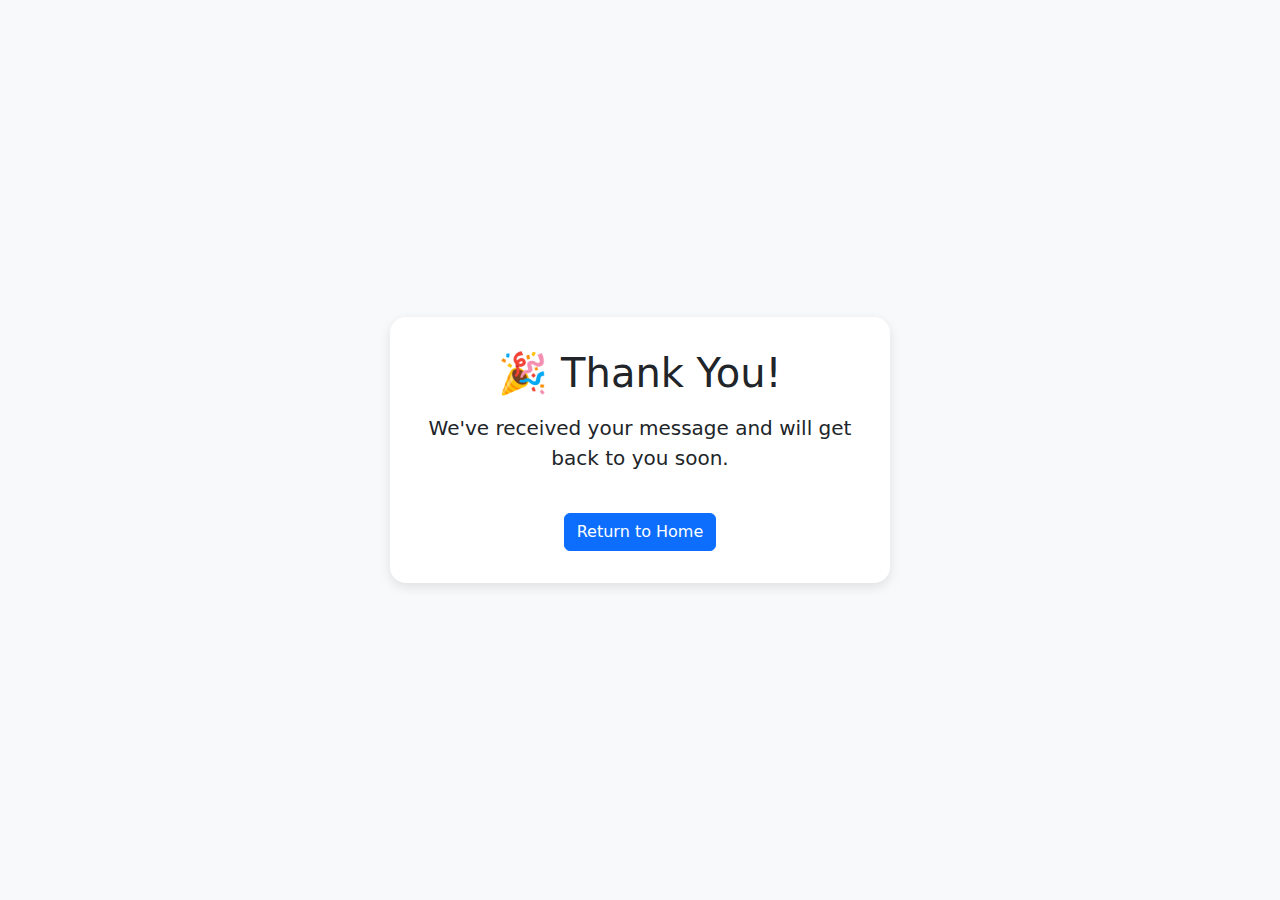
<file: thank-you.html>
<!DOCTYPE html>
<html lang="en">
<head>
  <meta charset="UTF-8" />
  <meta name="viewport" content="width=device-width, initial-scale=1.0" />
  <title>Thank You</title>
  <link href="https://cdn.jsdelivr.net/npm/bootstrap@5.3.0/dist/css/bootstrap.min.css" rel="stylesheet" />
  <style>
    body {
      background-color: #f8f9fa;
      display: flex;
      justify-content: center;
      align-items: center;
      height: 100vh;
    }
    .thank-you-card {
      max-width: 500px;
      padding: 2rem;
      border-radius: 1rem;
      background: white;
      box-shadow: 0 4px 12px rgba(0, 0, 0, 0.1);
      text-align: center;
    }
  </style>
</head>
<body>
  <div class="thank-you-card">
    <h1 class="mb-3">🎉 Thank You!</h1>
    <p class="lead">We've received your message and will get back to you soon.</p>
    <a href="https://jessautogarage.github.io/jesrel-portfolio" class="btn btn-primary mt-4">Return to Home</a>
  </div>
</body>
</html>
</file>
<file: assets/css/app.css>
/* body {
  background-color: #282b30;
  color: #fff;
  font-family: 'Segoe UI', sans-serif;
} */

.navbar {
  background-color: #1e1e1e;
  padding: 2em 0;
}

.nav-link,
.navbar-brand {
  color: #fff;
}

.nav-link:hover {
  color: #ff0057;
}

.hero {
  background-color: rgba(0, 0, 0, 0.5); /* Dark semi-transparent overlay */
  padding: 60px 0;
  color: #fff; /* Ensures all text stays white */
}

.hero h1 span {
  color: #ff4081 !important; /* Keeps your pink accent visible */
}

.hero .social-icons a {
  color: #fff;
  font-size: 1.5rem;
  margin-right: 15px;
  transition: color 0.3s;
}

.hero .social-icons a:hover {
  color: #ff4081;
}


.hero h1 {
  font-size: 3rem;
  font-weight: bold;
}

.hero h4 {
  font-weight: 400;
  color: #ccc;
}

.btn-brand {
  background-color: #ff0057;
  border: none;
  color: #fff;
}

.btn-brand:hover {
  background-color: #e6004f;
}

.stats .col {
  text-align: center;
  padding: 20px;
}

.stats .number {
  font-size: 2rem;
  font-weight: bold;
  color: #fff;
}

.stats .label {
  color: #bbb;
}

.social-icons a {
  font-size: 1.2rem;
  color: #fff;
  margin-right: 15px;
}

.social-icons a:hover {
  color: #ff0057;
}

.service-card {
  background: #fff;
  padding: 2rem;
  border-radius: 0.75rem;
  box-shadow: 0 4px 12px rgba(0, 0, 0, 0.1);
  text-align: center;
  transition: box-shadow 0.3s ease;
  height: 100%;
}

.service-card:hover {
  transform: translateY(-5px);
  box-shadow: 0 0 20px rgba(255, 0, 87, 0.6);
}

.service-card i {
  font-size: 2rem;
  margin-bottom: 1rem;
  color: #ff0057;
}

.service-card h5,
.service-card p {
  color: #000;
}

.service-card:hover p.animate__animated {
  animation: none !important;
}

.footer {
  background-color: #1e1e1e;
  padding: 50px 0;
  text-align: center;
}

.contact-box {
  background-color: #1f1f1f;
  padding: 20px;
  border-radius: 8px;
}

.form-control {
  background-color: #2b2b2b;
  color: #818181;
  border: none;
}

input,
textarea {
  color: #212529 !important; /* Bootstrap dark text */
}

body {
  margin: auto;
  font-family: -apple-system, BlinkMacSystemFont, sans-serif;
  overflow-x: hidden;
  background: linear-gradient(315deg, rgba(101,0,94,1) 3%, rgba(60,132,206,1) 38%, rgba(48,238,226,1) 68%, rgba(255,25,25,1) 98%);
  animation: gradient 15s ease infinite;
  background-size: 400% 400%;
  background-attachment: fixed;
}

@keyframes gradient {
  0% { background-position: 0% 0%; }
  50% { background-position: 100% 100%; }
  100% { background-position: 0% 0%; }
}

.wave {
  background: rgba(255, 255, 255, 0.15);
  border-radius: 1000% 1000% 0 0;
  position: fixed;
  width: 200%;
  height: 12em;
  animation: wave 10s -3s linear infinite;
  transform: translate3d(0, 0, 0);
  opacity: 0.8;
  bottom: 0;
  left: 0;
  z-index: -1;
}

.wave:nth-of-type(2) {
  bottom: -1.25em;
  animation: wave 18s linear reverse infinite;
  opacity: 0.7;
}

.wave:nth-of-type(3) {
  bottom: -2.5em;
  animation: wave 20s -1s reverse infinite;
  opacity: 0.6;
}

@keyframes wave {
  2% { transform: translateX(1); }
  25% { transform: translateX(-25%); }
  50% { transform: translateX(-50%); }
  75% { transform: translateX(-25%); }
  100% { transform: translateX(1); }
}


.project-title {
  font-size: 1.2rem;
  font-weight: bold;
  margin-top: 15px;
  color: #fff;
}
.project-desc {
  font-size: 0.95rem;
  color: #ccc;
}
.project-card {
  background-color: #1f1f1f;
  border-radius: 12px;
  overflow: hidden;
  transition: transform 0.3s ease;
}
.project-card:hover {
  transform: translateY(-8px);
  box-shadow: 0 10px 25px rgba(255, 0, 87, 0.2);
}
.project-img {
  width: 100%;
  height: 200px;
  object-fit: cover;
}
.tag {
  font-size: 0.75rem;
  color: #ff4081;
  background-color: rgba(255, 64, 129, 0.1);
  padding: 5px 12px;
  border-radius: 50px;
  display: inline-block;
  margin-bottom: 10px;
}

.popup-overlay {
  position: fixed;
  top: 0; left: 0;
  width: 100vw; height: 100vh;
  background: rgba(0,0,0,0.6);
  display: none;
  justify-content: center;
  align-items: center;
  z-index: 9999;
}

.popup-content {
  max-width: 400px;
  width: 90%;
  background: #fff;
  padding: 20px;
  border-radius: 10px;
  position: relative;
}
</file>
<file: assets/css/about.css>
.navbar {
   background-color: #1e1e1e;
   padding: 2em 0;
 }
 
 .nav-link,
 .navbar-brand {
   color: #fff;
 }
 
 .nav-link:hover {
   color: #ff0057;
 }

 body {
   background-color: #121212;
   color: #f8f9fa;
   font-family: Arial, sans-serif;
 }

 .timeline {
   position: relative;
   padding: 2rem 0;
 }

 .timeline::before {
   content: "";
   position: absolute;
   top: 0;
   left: 50%;
   transform: translateX(-50%);
   height: 100%;
   width: 4px;
   background: #ff0057;
 }

 .timeline-item {
   position: relative;
   width: 50%;
   padding: 1rem;
   box-sizing: border-box;
 }

 .timeline-item .content {
   background: #1e1e1e;
   border-left: 5px solid #ff0057;
   border-radius: 0.75rem;
   padding: 1rem 1.25rem;
   box-shadow: 0 0 10px rgba(0,0,0,0.5);
   position: relative;
   opacity: 0;
   transform: translateY(30px);
   animation: fadeSlideUp 0.8s ease forwards;
 }

 .timeline-item.left {
   left: 0;
   text-align: right;
 }

 .timeline-item.right {
   left: 50%;
 }

 .timeline-item.left .content::after,
 .timeline-item.right .content::after {
   content: "";
   position: absolute;
   top: 1rem;
   width: 12px;
   height: 12px;
   background: #ff0057;
   border-radius: 50%;
 }

 .timeline-item.left .content::after {
   right: -25px;
 }

 .timeline-item.right .content::after {
   left: -25px;
 }

 @keyframes fadeSlideUp {
   to {
     opacity: 1;
     transform: translateY(0);
   }
 }

 @media (max-width: 768px) {
   .timeline-item {
     width: 100%;
     left: 0 !important;
     text-align: left;
   }

   .timeline::before {
     left: 10px;
   }

   .timeline-item .content::after {
     left: -15px !important;
     right: auto !important;
   }
 }

 h2, h5, h6 {
   color: #ffffff;
 }

 .text-muted {
   color: #bbbbbb !important;
 }

 .skill-card {
   background-color: #1e1e1e;
   color: #fff;
   border-left: 4px solid #ff0057;
   transition: transform 0.3s ease, box-shadow 0.3s ease;
   cursor: default;
 }

 .skill-card:hover {
   transform: translateY(-6px);
   box-shadow: 0 0 15px #ff0057aa;
 }
</file>
<file: assets/css/blog.css>
.navbar {
   background-color: #1e1e1e;
   padding: 2em 0;
 }
 
 .nav-link,
 .navbar-brand {
   color: #fff;
 }
 
 .nav-link:hover {
   color: #ff0057;
 }
</file>
